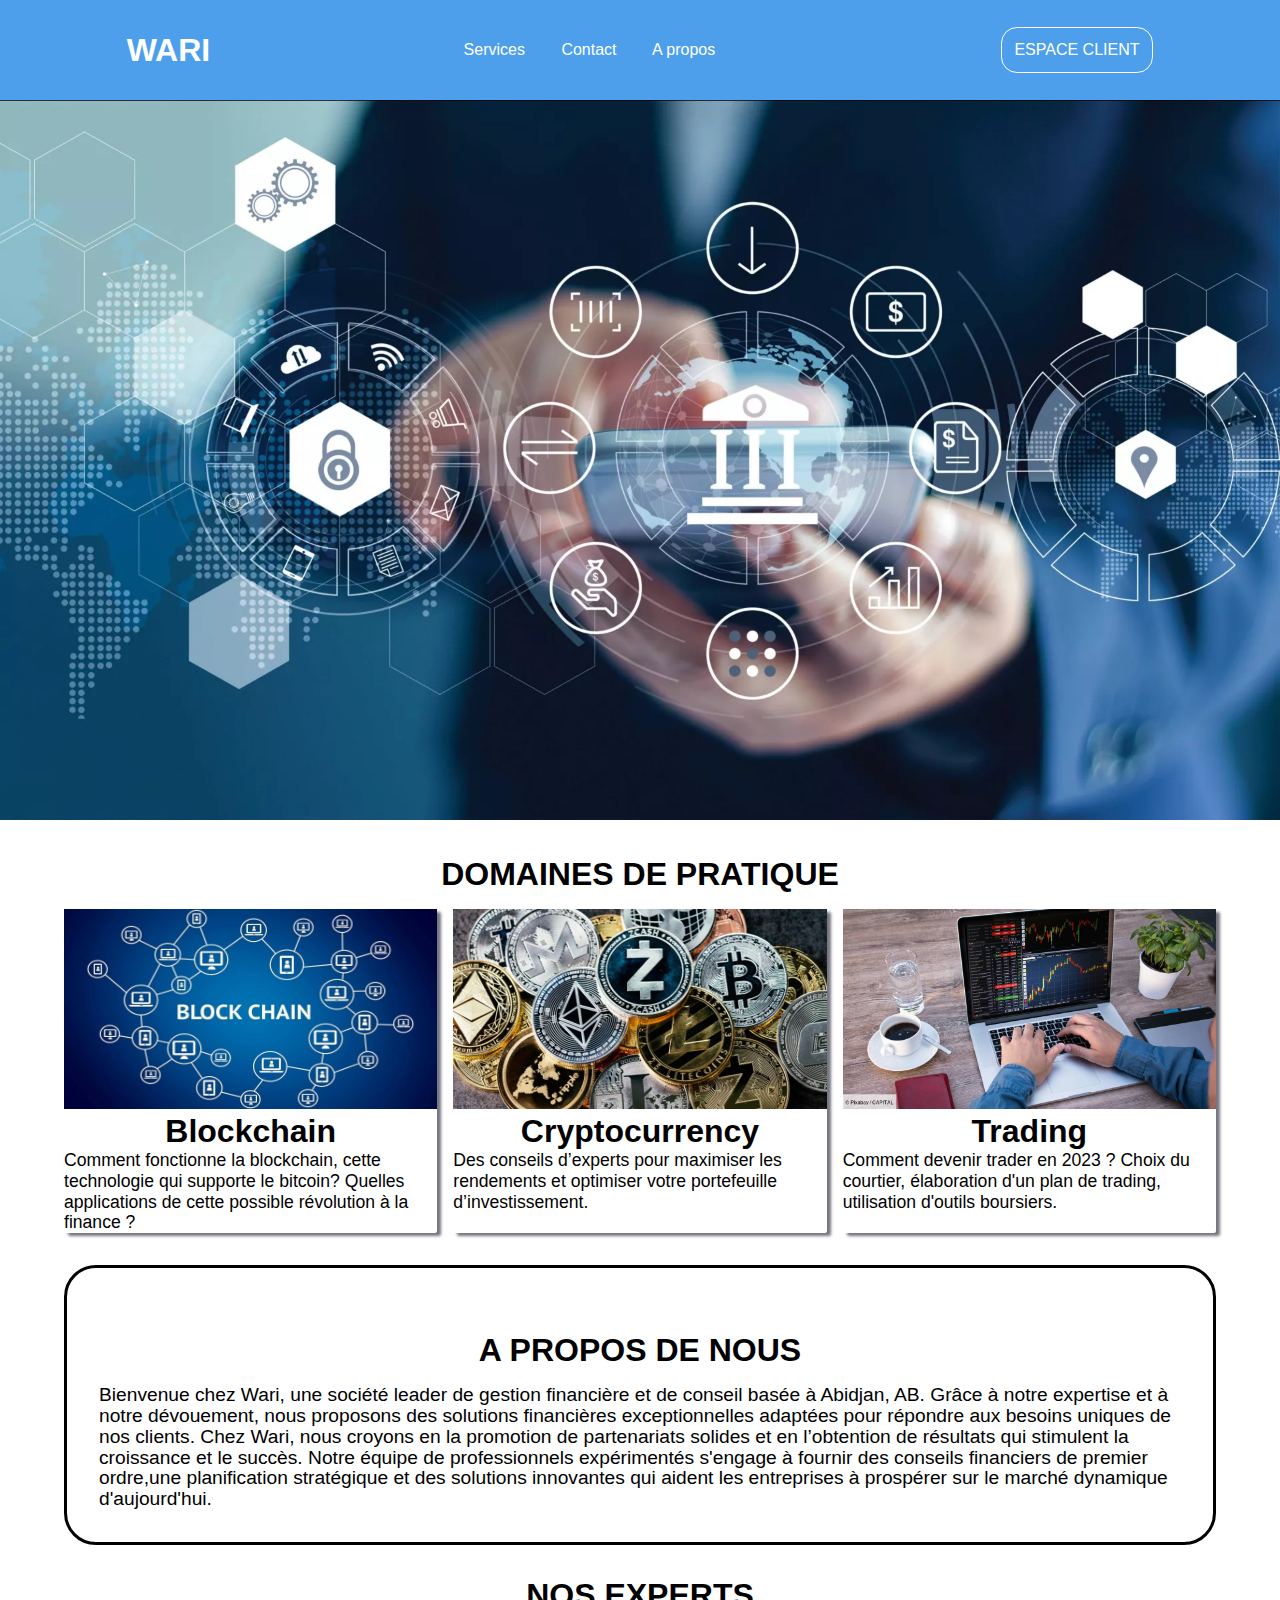
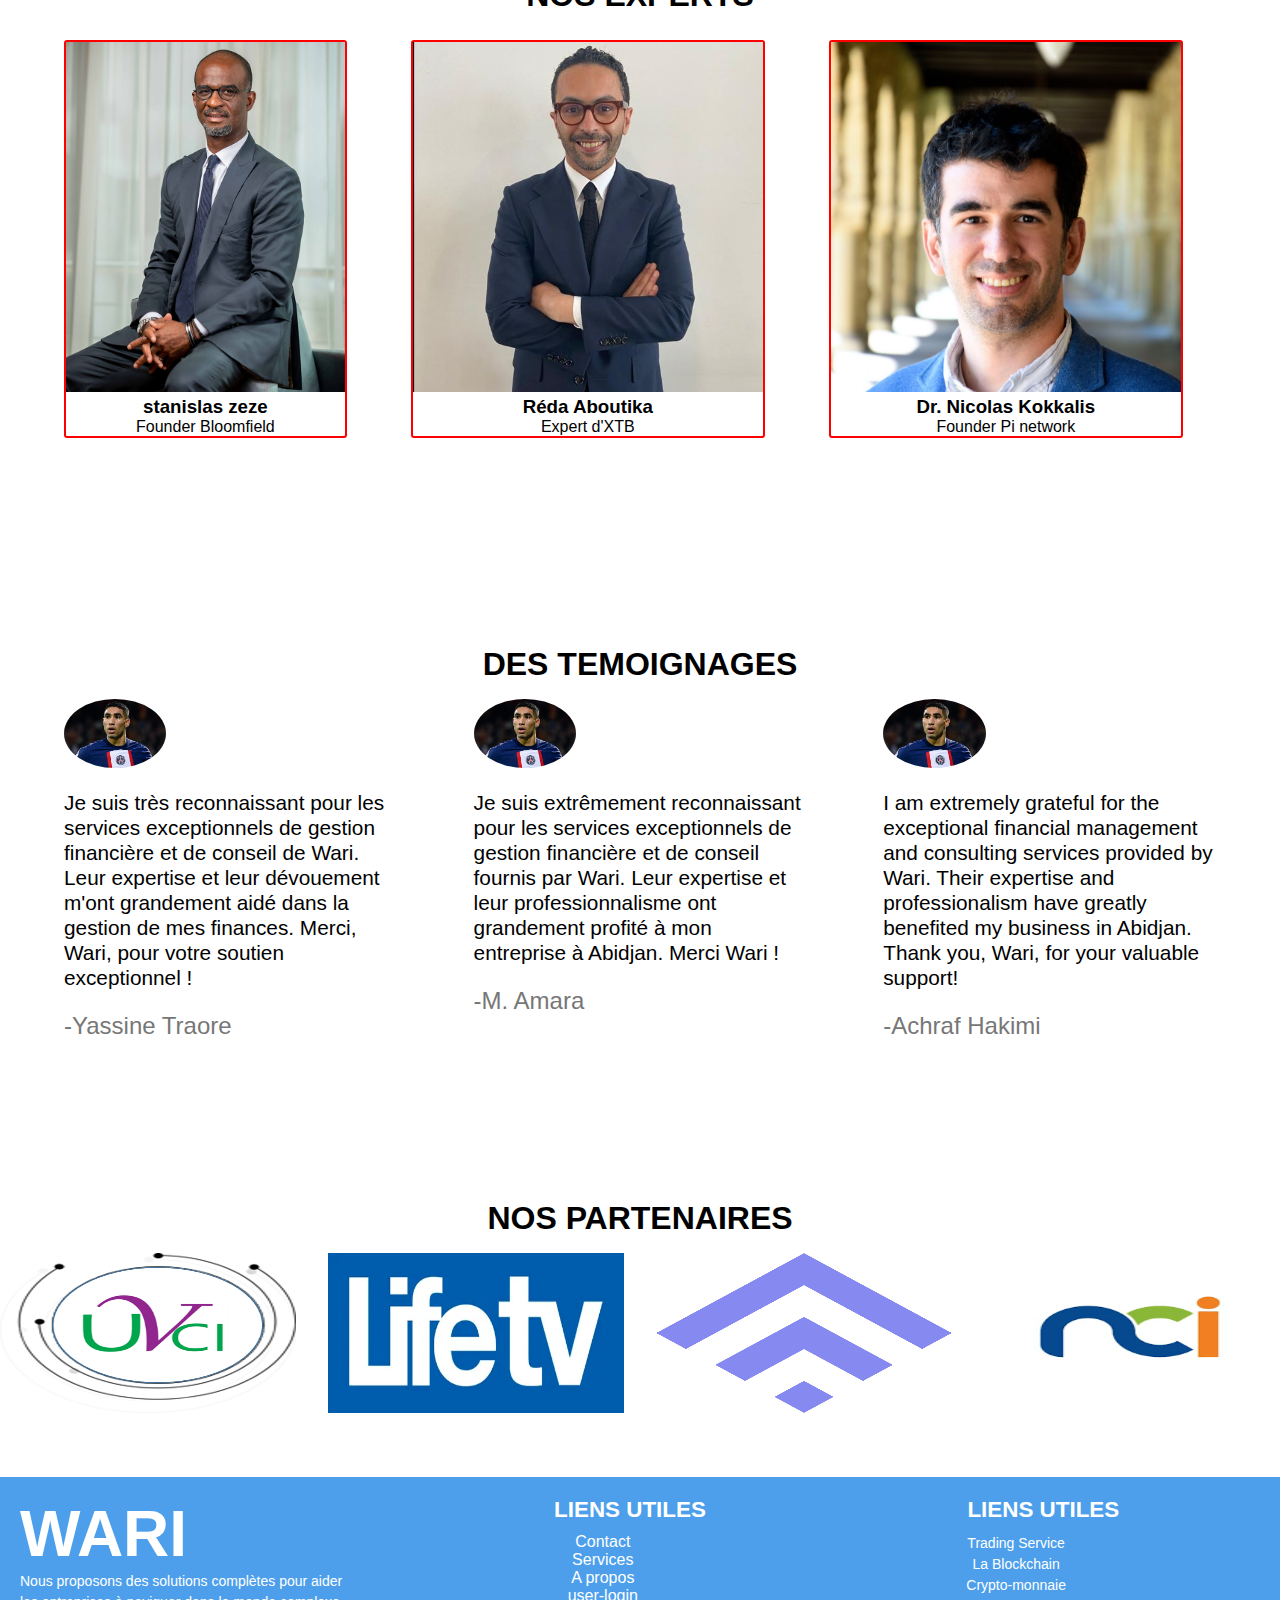
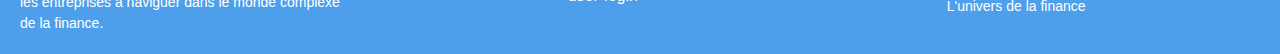
<file: index.html>
<!DOCTYPE html>
<html lang="fr">
<head>
    <meta charset="UTF-8">
    <meta name="viewport" content="width=device-width, initial-scale=1.0">
    <link rel="stylesheet" href="assets/style.css">
    <title>as_bank</title>
</head>
<body>
    <!-- <div>
        <p>Lorem ipsum dolor sit, amet consectetur adipisicing elit. Placeat nemo, beatae perspiciatis ipsum exercitationem
            repellendus ex sequi, consequuntur reprehenderit dolorum laudantium magni. Eos ratione quam aliquid facere. 
            Aliquid, sed ab? Lorem ipsum dolor sit amet consectetur, adipisicing elit. Non cupiditate eveniet perferendis
            perspiciatis, corrupti dolorum numquam possimus delectus architecto maiores. Expedita deleniti
            fugit, pariatur praesentium blanditiis reprehenderit laborum inventore amet.
        </p>
    </div> -->
    <header>
        <div class="logo">
            <h1><a href="index.html">WARI</a></h1>
        </div>
        <nav>
            <a href="service.html">Services</a>
            <a href="contact.html">Contact</a>
            <a href="a_propos.html">A propos</a>
        </nav>
        <div class="btn clients-side">
            <a href="user.login.html">ESPACE CLIENT</a>
        </div>
    </header>
    <main>
        <section class="index-img">
            <img src="assets/img/openfinance.jpeg" alt="">
        </section>
        <section id="our-services">

        </section>
        <h1>DOMAINES DE PRATIQUE</h1>
        <section id="services-propose">
            <div class="services-div">
                <img src="assets/img/blockchain/Blockchain-Bitcoin.webp" alt="" width="100%" height="100px">
                <h3 class="services-title">Blockchain</h3>
                <p class="partenaires-text">
                    Comment fonctionne la blockchain, cette technologie qui supporte le bitcoin? 
                    Quelles applications de cette possible révolution à la finance ?
                </p>
                <!-- <p>
                    <div class="icon-div">
                        <svg xmlns="http://www.w3.org/2000/svg" fill="none" viewBox="0 0 24 24" stroke-width="1.5" stroke="currentColor" class="icon dollar">
                            <path stroke-linecap="round" stroke-linejoin="round" d="M12 6v12m-3-2.818l.879.659c1.171.879 3.07.879 4.242 0 1.172-.879 1.172-2.303 0-3.182C13.536 12.219 12.768 12 12 12c-.725 0-1.45-.22-2.003-.659-1.106-.879-1.106-2.303 0-3.182s2.9-.879 4.006 0l.415.33M21 12a9 9 0 11-18 0 9 9 0 0118 0z" />
                        </svg>
                        <p class="price">Coût : 130$</p>
                    </div>

                    <div class="icon-div">
                        <svg xmlns="http://www.w3.org/2000/svg" fill="none" viewBox="0 0 24 24" stroke-width="1.5" stroke="currentColor" class="icon time">
                            <path stroke-linecap="round" stroke-linejoin="round" d="M12 6v6h4.5m4.5 0a9 9 0 11-18 0 9 9 0 0118 0z" />
                        </svg>
                        <p class="price">Durée : 15h</p>
                    </div>
                </p> -->
            </div>
            <div class="services-div">
                <img src="assets/img/blockchain/altcoins-crypto-monnaies.webp" alt="" width="100%" height="100px">
                <h3 class="services-title">Cryptocurrency</h3>
                <p class="partenaires-text">
                    Des conseils d’experts pour maximiser les rendements et optimiser votre portefeuille d’investissement.
                </p>
            </div>
            <div class="services-div">
                <img src="assets/img/blockchain/trading-1044075.jpg" alt="" width="100%" height="100px">
                <h3 class="services-title">Trading</h3>
                <p class="partenaires-text">
                    Comment devenir trader en 2023 ? Choix du courtier, élaboration d'un plan de trading, utilisation d'outils boursiers.
                </p>
            </div>
            
        </section>
        <section class="apropos-section">
            <h1>A PROPOS DE NOUS</h1>
            <div>
                <p class="apropos-text">
                    Bienvenue chez Wari, une société leader de gestion financière et de conseil basée à Abidjan, AB. Grâce à notre expertise et à notre dévouement, 
                    nous proposons des solutions financières exceptionnelles adaptées pour répondre aux besoins uniques de nos clients.
                    Chez Wari, nous croyons en la promotion de partenariats solides et en l’obtention de résultats qui stimulent la croissance et le succès. 
                    Notre équipe de professionnels expérimentés s'engage à fournir des conseils financiers de premier ordre,une planification stratégique et 
                    des solutions innovantes qui aident les entreprises à prospérer sur le marché dynamique d'aujourd'hui.
                </p>     
            </div>

        </section>
        <!-- <section id="experts">
            <div>
                <img src="assets/img/Dr.-Nicolas-Kokkalis.jpeg" alt="la photo de dr Nicolas-Kokkalis" width="100%">
                <h3>nom</h3>
                <p>fonction</p>
            </div>
            <div>
                <img src="assets/img/Dr.-Nicolas-Kokkalis.jpeg" alt="la photo de dr Nicolas-Kokkalis"width="100%">
                <h3>nom</h3>
                <p>fonction</p>
            </div>
            <div>
                <img src="assets/img/Dr.-Nicolas-Kokkalis.jpeg" alt="la photo de dr Nicolas-Kokkalis"width="100%">
                <h3>nom</h3>
                <p>fonction</p>
            </div>
        </section> -->
        <h1>NOS EXPERTS</h1>
        <section id="audio">
            <div class="expert-div" style="display: flex;flex-direction: row; justify-content: center; gap: 4rem; margin-top: 10px; ; margin-bottom: 3rem;">
                <div class="expert-box">
                    <div>
                        <img src="assets/img/M.ZEZE-copie-1.jpg" alt="libianca people" height="350" width="350">
                    </div>
                    <div class="nom-fonction1">
                        <h3>stanislas zeze</h3>
                        <p>Founder Bloomfield</p>
                    </div>
                    <div class="reseau-sociaux">

                    </div>
                </div>
                <div class="expert-box">
                    <div>
                        <img src="assets/img/reda.jpeg" alt="ayra star peaople" height="350" width="350">
                    </div>
                    <div class="nom-fonction2">
                        <h3>Réda Aboutika</h3>
                        <p>Expert d'XTB</p>
                    </div>
                </div>
                <div class="expert-box">
                    <div>
                        <img src="assets/img/Dr.-Nicolas-Kokkalis.jpeg" alt="moto moto de dj arafat" height="350" width="350">
                    </div>
                    <div class="nom-fonction3">
                        <h3>Dr. Nicolas Kokkalis</h3>
                        <p>Founder Pi network</p>
                    </div>
                </div>
            </div>
        </section>

        
        <!-- <section id="experts">
            <div>
                <p>
                    Lorem ipsum dolor sit amet consectetur adipisicing elit. Rem, modi dolorum porro eaque voluptatem corrupti
                    ullam ducimus impedit mollitia ipsum alias eius tempore minus harum quisquam aspernatur nobis numquam veniam?
                </p>
                <h3>nom</h3>
            </div>
            <div>
                <figure>
                    <blockquote>
                        Lorem ipsum dolor sit amet consectetur adipisicing elit. Rem, modi dolorum porro eaque voluptatem corrupti
                        ullam ducimus impedit mollitia ipsum alias eius tempore minus harum quisquam aspernatur nobis numquam veniam?
                    </blockquote>
                </figure>
                <h3>nom</h3>
            </div>
            <div>
                <p>
                    Lorem ipsum dolor sit amet consectetur adipisicing elit. Rem, modi dolorum porro eaque voluptatem corrupti
                    ullam ducimus impedit mollitia ipsum alias eius tempore minus harum quisquam aspernatur nobis numquam veniam?
                </p>
                <h3>nom</h3>
            </div>
        </section> -->
        <section class="section-testimonals grid grid--2-cols">
            <h1>DES TEMOIGNAGES</h1>
            <div class="testimonals">
                <figure class="testimonal">
                    <img class="testimonal-img" src="assets/img/achraf-hakimi.jpeg" alt="photos d'Hakimi">
                    <blockquote class="testimonal-text">        
                        Je suis très reconnaissant pour les services exceptionnels de gestion financière et de conseil de Wari. 
                        Leur expertise et leur dévouement m'ont grandement aidé dans la gestion de mes finances. 
                        Merci, Wari, pour votre soutien exceptionnel !
                    </blockquote>
                    <p class="testimonal-name">-Yassine Traore</p>
                </figure>

                <figure class="testimonal">
                    <img class="testimonal-img" src="assets/img/achraf-hakimi.jpeg" alt="photos d'Hakimi">
                    <blockquote class="testimonal-text">        
                        Je suis extrêmement reconnaissant pour les services exceptionnels de gestion financière et 
                        de conseil fournis par Wari. Leur expertise et leur professionnalisme ont grandement profité à mon entreprise à Abidjan. Merci Wari !
                    </blockquote>
                    <p class="testimonal-name">-M. Amara</p>
                </figure>

                <figure class="testimonal">
                    <img class="testimonal-img" src="assets/img/achraf-hakimi.jpeg" alt="photos d'Hakimi">
                    <blockquote class="testimonal-text">        
                        I am extremely grateful for the exceptional financial management and consulting services provided by Wari. Their expertise and professionalism have greatly benefited my business in Abidjan. 
                        Thank you, Wari, for your valuable support!
                    </blockquote>
                    <p class="testimonal-name">-Achraf Hakimi</p>
                </figure>
            </div>
        </section>
        <section class="partenary">
            <h1 style="text-align: center;font-size: 2rem;">NOS PARTENAIRES</h1>
            <div class="our-partenaires">
                <img src="assets/img/partenaries/logo_uvci.png" alt="logo d'uvci" >
                <img src="assets/img/partenaries/logo.webp" alt="logo d'orange">
                <img src="assets/img/partenaries/Logo-nan.png" alt="logo de nan digital academy">
                <img src="assets/img/partenaries/nci.png" alt="logo de la nouvelle chaine ivoirienne">
            </div>
        </section>

    </main> 
    

    <footer>
        <div class="logo footer-column">
            <h1><a href="index.html" style="font-size: 4rem;">WARI</a></h1>
            <p>Nous proposons des solutions complètes pour aider <br>  les entreprises à naviguer dans le monde complexe <br>de la finance.</p>
        </div>
        <div class="footer-column" >
            <h2 style="text-align: center;">LIENS UTILES</h2>
            <div style="display: flex;flex-direction: column; text-align: center;margin-right: 3.4rem;">
                <a href="index.html">Contact</a>
                <a href="index.html">Services</a>
                <a href="index.html">A propos</a>
                <a href="index.html">user-login</a>
            </div>
        </div>
        <div class="footer-column">
            <h2 style="text-align: center;">LIENS UTILES</h2>
            <div style="display: flex;flex-direction: column; text-align: center;margin-right: 3.4rem;">
                <p><a href="https://www.xtb.com/int">Trading Service</a></p>
                <p><a href="https://www.xtb.com/int">La Blockchain</a></p>
                <p><a href="https://aws.amazon.com/fr/what-is/blockchain/?aws-products-all.sort-by=item.additionalFields.productNameLowercase&aws-products-all.sort-order=asc">Crypto-monnaie</a></p>
                <p><a href="https://www.planetegrandesecoles.com/lunivers-de-la-finance-avec-reda-aboutika-expert-xtb">L'univers de la finance</a></p>
            </div>
        </div>
    </footer>
    <script src="sticky.js"></script>
</body>
</html>
</file>
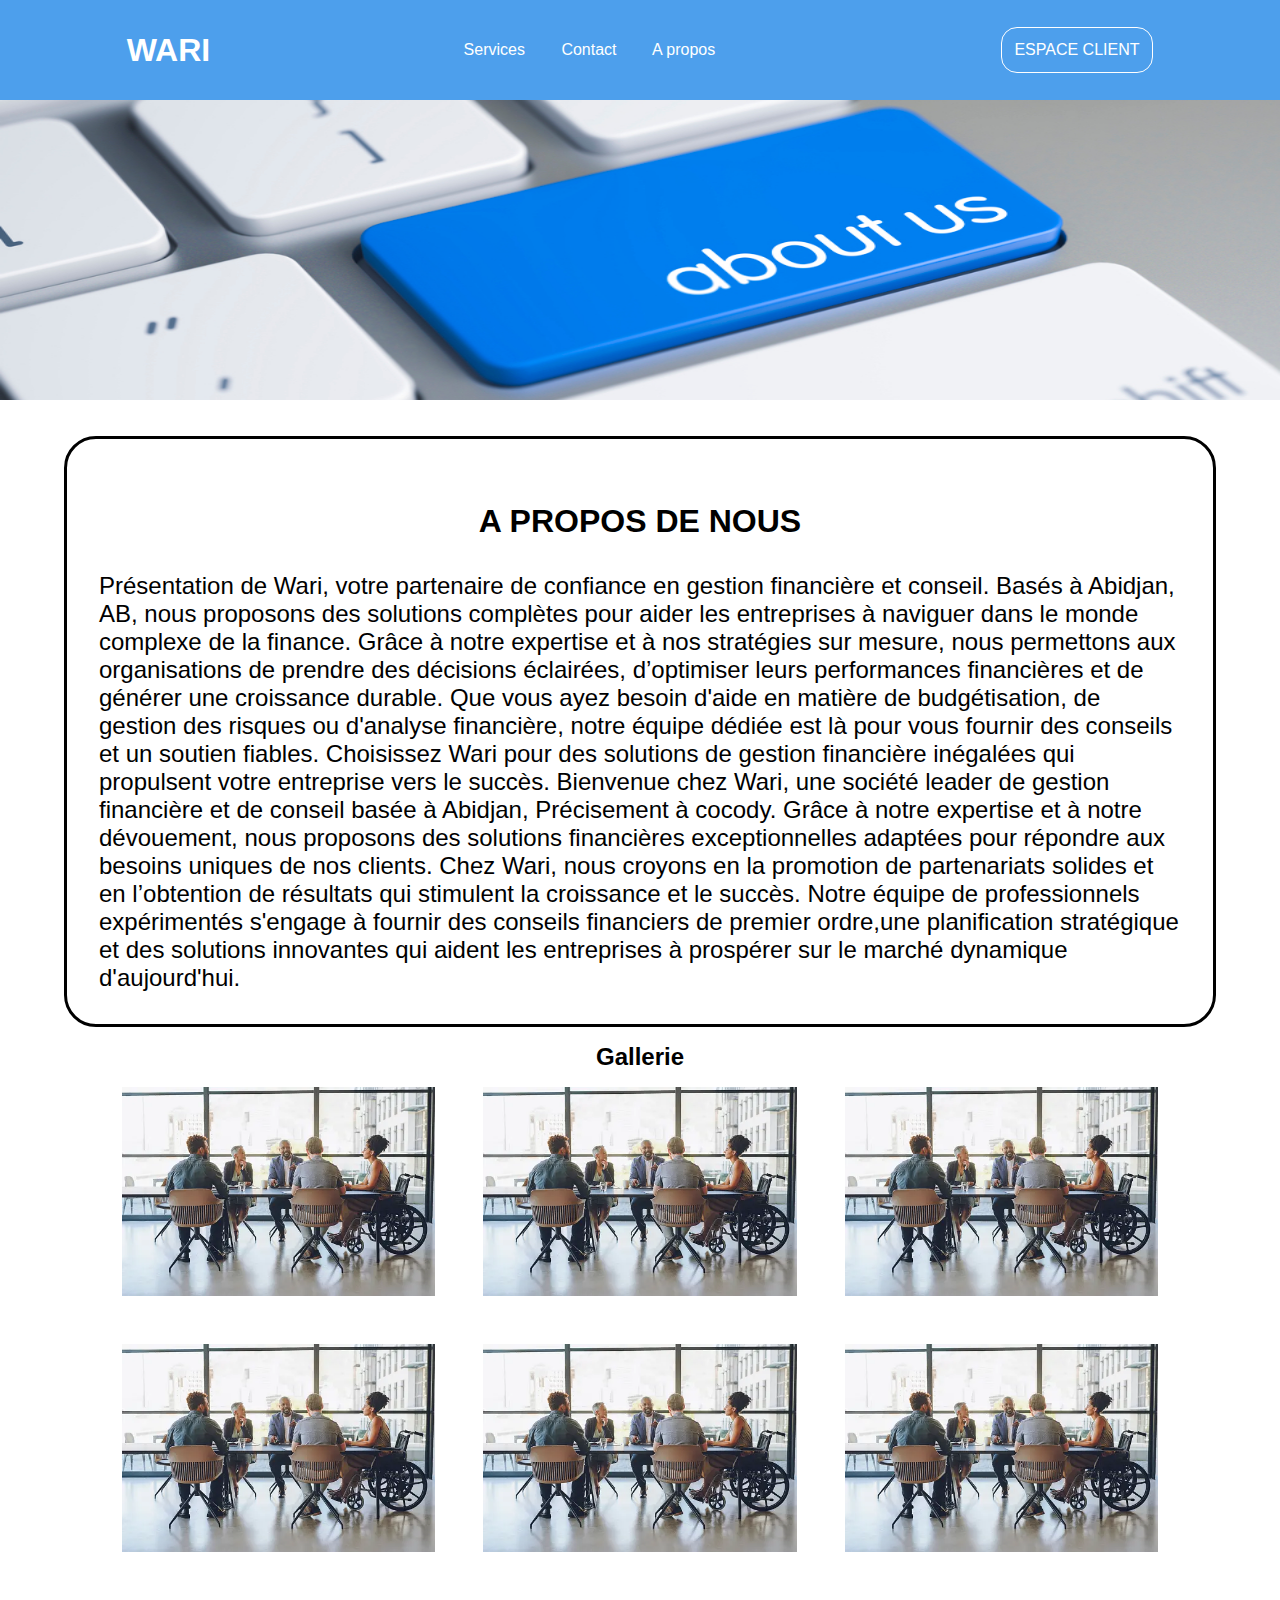
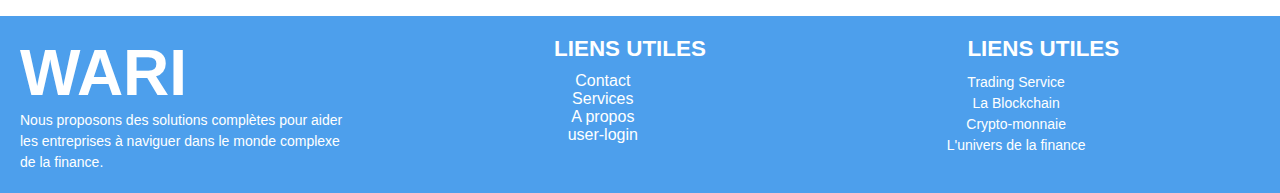
<file: a_propos.html>
<!DOCTYPE html>
<html lang="fr">
<head>
    <meta charset="UTF-8">
    <meta name="viewport" content="width=device-width, initial-scale=1.0">
    <link rel="stylesheet" href="assets/style.css">
    <title>a_propos</title>
</head>
<body>
    <header>
        <div class="logo">
            <h1><a href="index.html">WARI</a></h1>
        </div>
        <nav>
            <a href="service.html">Services</a>
            <a href="contact.html">Contact</a>
            <a href="a_propos.html">A propos</a>
        </nav>
        <div class="btn">
            <p>ESPACE CLIENT</p>
        </div>
    </header>
    <section class="about-section">
        <img src="assets/img/Aboutus.jpg" alt="">
    </section>
    <section class="apropos-section">
        <h1 style="margin: 2rem 0;text-align: center;">A PROPOS DE NOUS </h1>
        <p class="about-paragraphe">
            Présentation de Wari, votre partenaire de confiance en gestion financière et conseil. Basés à Abidjan, AB, 
            nous proposons des solutions complètes pour aider les entreprises à naviguer dans le monde complexe de la finance. 
            Grâce à notre expertise et à nos stratégies sur mesure, nous permettons aux organisations de prendre des décisions éclairées, d’optimiser leurs performances financières et de générer une croissance durable. Que vous ayez besoin d'aide en matière de budgétisation, de gestion des risques ou d'analyse financière, notre équipe dédiée est là pour vous fournir des conseils et un soutien fiables. 
            Choisissez Wari pour des solutions de gestion financière inégalées qui propulsent votre entreprise vers le succès.

            Bienvenue chez Wari, une société leader de gestion financière et de conseil basée à Abidjan, Précisement à cocody. Grâce à notre expertise et à notre dévouement, 
            nous proposons des solutions financières exceptionnelles adaptées pour répondre aux besoins uniques de nos clients.
            Chez Wari, nous croyons en la promotion de partenariats solides et en l’obtention de résultats qui stimulent la croissance et le succès. 
            Notre équipe de professionnels expérimentés s'engage à fournir des conseils financiers de premier ordre,une planification stratégique et 
            des solutions innovantes qui aident les entreprises à prospérer sur le marché dynamique d'aujourd'hui.
        </p>
    </section>
    <div id="photo">
        <section class="gallery-photos">
            <h2 style="margin: 1rem 0; text-align: center;">Gallerie </h2>
            <div class="gallery-div">
                <img src="assets/img/gallerie/istockphoto-1425293645-170667a.webp" alt="des photos de motivation" width="400px">
                <img src="assets/img/gallerie/istockphoto-1425293645-170667a.webp" alt=" des photo de motivation" width="400px">
                <img src="assets/img/gallerie/istockphoto-1425293645-170667a.webp" alt="des photo de motivation" width="400px">
                <img src="assets/img/gallerie/istockphoto-1425293645-170667a.webp" alt="des photo de motivation" width="400px">
                <img src="assets/img/gallerie/istockphoto-1425293645-170667a.webp" alt="des photo de motivation"width="400px">
                <img src="assets/img/gallerie/istockphoto-1425293645-170667a.webp" alt=" des photo de motivation"width="400px">
            </div>
        </section>
    </div>
    <footer>
        <div class="logo footer-column">
            <h1><a href="index.html" style="font-size: 4rem;">WARI</a></h1>
            <p>Nous proposons des solutions complètes pour aider <br>  les entreprises à naviguer dans le monde complexe <br>de la finance.</p>
        </div>
        <div class="footer-column" >
            <h2 style="text-align: center;">LIENS UTILES</h2>
            <div style="display: flex;flex-direction: column; text-align: center;margin-right: 3.4rem;">
                <a href="index.html">Contact</a>
                <a href="index.html">Services</a>
                <a href="index.html">A propos</a>
                <a href="index.html">user-login</a>
            </div>
        </div>
        <div class="footer-column">
            <h2 style="text-align: center;">LIENS UTILES</h2>
            <div style="display: flex;flex-direction: column; text-align: center;margin-right: 3.4rem;">
                <p><a href="https://www.xtb.com/int">Trading Service</a></p>
                <p><a href="https://www.xtb.com/int">La Blockchain</a></p>
                <p><a href="https://aws.amazon.com/fr/what-is/blockchain/?aws-products-all.sort-by=item.additionalFields.productNameLowercase&aws-products-all.sort-order=asc">Crypto-monnaie</a></p>
                <p><a href="https://www.planetegrandesecoles.com/lunivers-de-la-finance-avec-reda-aboutika-expert-xtb">L'univers de la finance</a></p>
            </div>
        </div>
    </footer>
    <script src="sticky.js"></script>
</body>
</html>
</file>
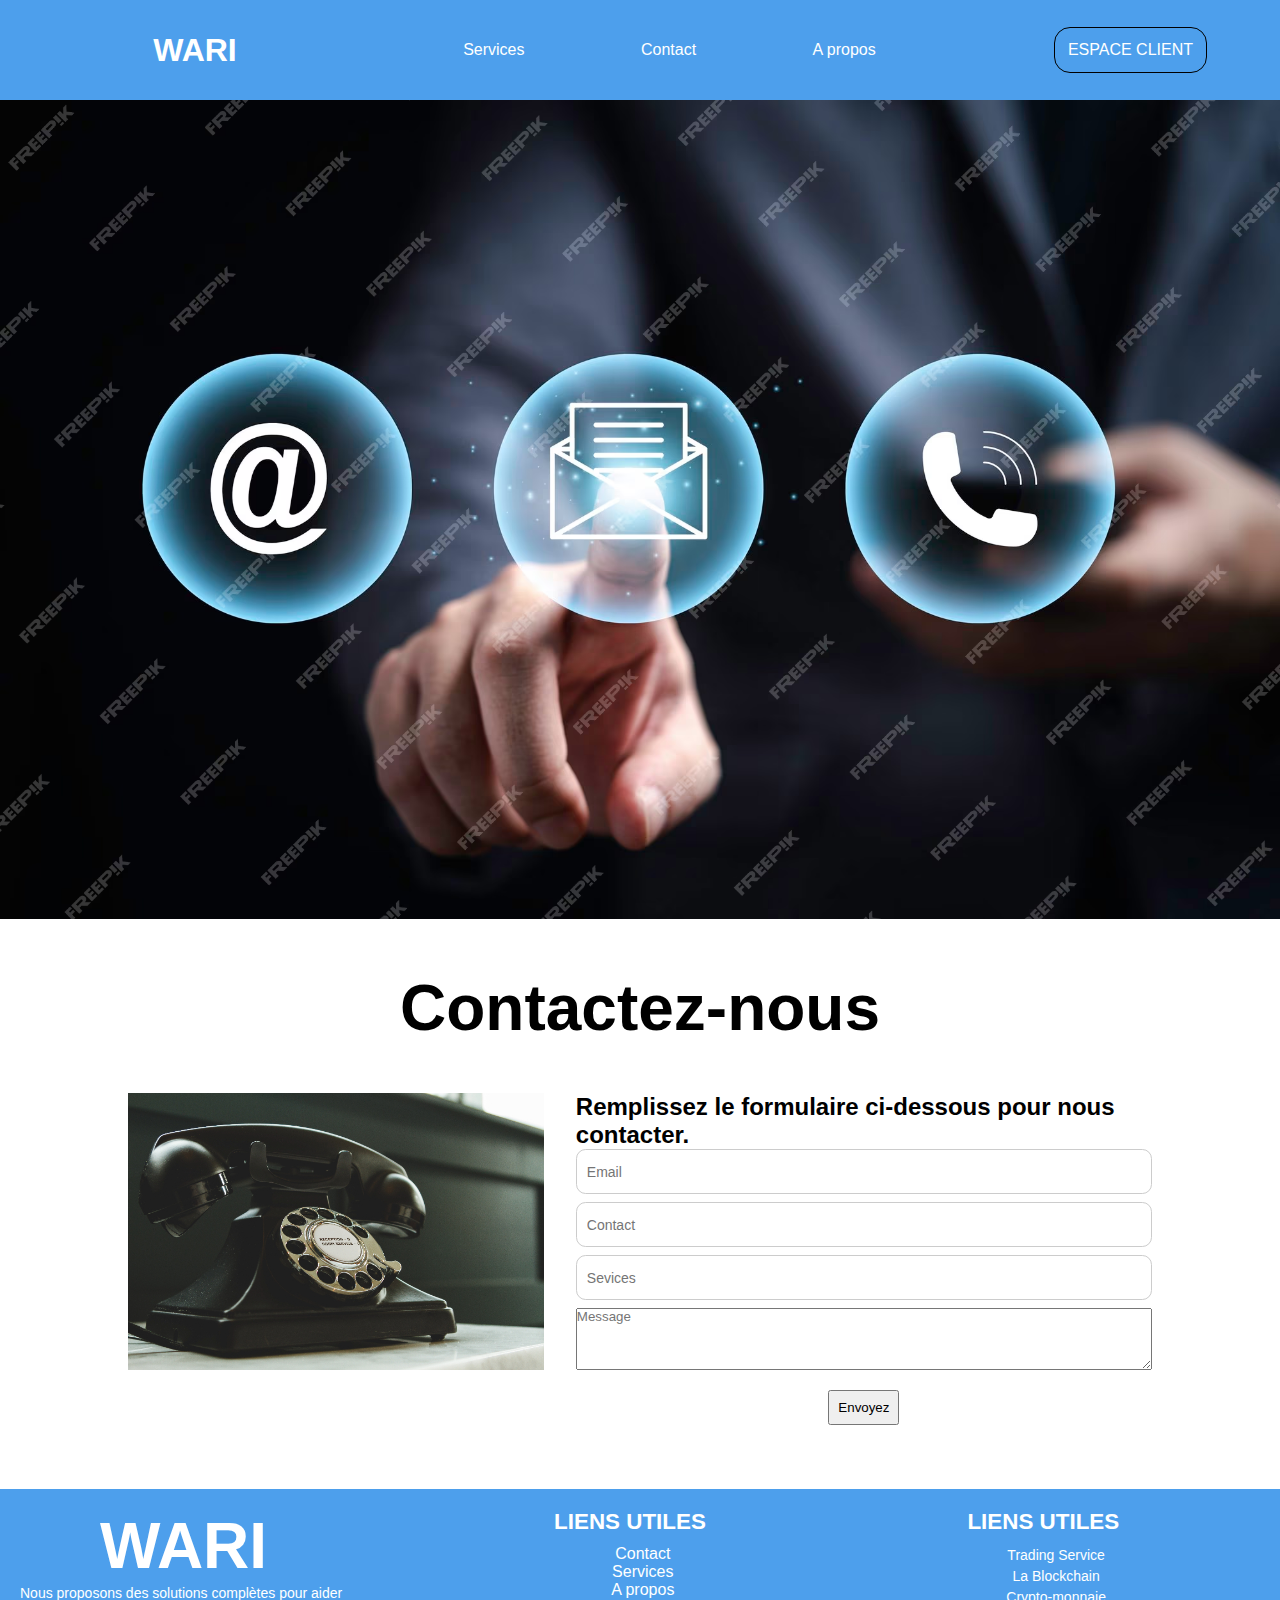
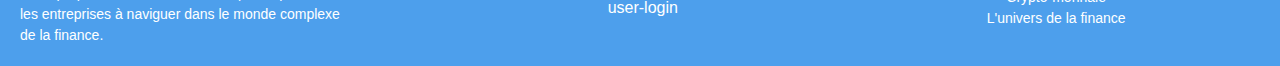
<file: contact.html>
<!DOCTYPE html>
<html lang="en">
<head>
    <meta charset="UTF-8">
    <meta name="viewport" content="width=device-width, initial-scale=1.0">
    <link rel="stylesheet" href="assets/style.css">
    <link rel="shortcut icon" href="assets/img/partenaries/Logo-nan.png" type="image/x-icon">
    <link rel="stylesheet" href="assets/userStyle/index-style.css">
    <title>Contact</title>
</head>
<body>
    <header>
        <div class="logo">
            <h1><a href="index.html">WARI</a></h1>
        </div>
        <nav>
            <a href="service.html">Services</a>
            <a href="contact.html">Contact</a>
            <a href="a_propos.html">A propos</a>
        </nav>
        <div class="btn">
            <p>ESPACE CLIENT</p>
        </div>
    </header>
    <section class="index-img">
        <img src="assets/img/business-website-page-contact-businessman-touching-contact-us-icons-customer-service-include-telephone-address-email-message-by-3d-render_50039-2828.avif" alt="">
    </section>
    <h1 style="font-size: 4rem;text-align: center;margin: 3rem 0;">Contactez-nous</h1>
    <div class="about-class">
        <section>
            <img src="assets/img/pexels-chepté-cormani-1416530.jpg" alt="">
        </section>
        <section class="contact-section">
            <h2>Remplissez le formulaire ci-dessous pour nous contacter.</h2>
            <form method="post" class="formulaire">
                <div class="inputs">
                    <input type="email" placeholder="Email" class="inputNombre">
                    <input type="password" placeholder="Contact" class="inputMinute">
                    <input type="password" placeholder="Sevices" class="inputMinute">
                    <textarea id="message" name="message" rows="4" cols="50" required placeholder="Message" style="width: 100%;"></textarea>
                </div>
                <!-- <div class="" style="padding: 2px; border-radius: 1rem; border: 1px solid black;">
                    <p>Envoyez</p>
                </div> -->
                <div style="display: flex; flex-direction: row; justify-content: center; margin-top: 1rem; cursor: pointer; border-radius: .6rem;">
                    <input type="submit" value="Envoyez" style="padding: .5rem;">
                </div>
            </form>
        </section>
    </div>
    <footer>
        <div class="logo footer-column">
            <h1><a href="index.html" style="font-size: 4rem;">WARI</a></h1>
            <p>Nous proposons des solutions complètes pour aider <br>  les entreprises à naviguer dans le monde complexe <br>de la finance.</p>
        </div>
        <div class="footer-column" >
            <h2 style="text-align: center;">LIENS UTILES</h2>
            <div style="display: flex;flex-direction: column; text-align: center;margin-right: 3.4rem;">
                <a href="index.html">Contact</a>
                <a href="index.html">Services</a>
                <a href="index.html">A propos</a>
                <a href="index.html">user-login</a>
            </div>
        </div>
        <div class="footer-column">
            <h2 style="text-align: center;">LIENS UTILES</h2>
            <div style="display: flex;flex-direction: column; text-align: center;margin-right: 3.4rem;">
                <p><a href="https://www.xtb.com/int">Trading Service</a></p>
                <p><a href="https://www.xtb.com/int">La Blockchain</a></p>
                <p><a href="https://aws.amazon.com/fr/what-is/blockchain/?aws-products-all.sort-by=item.additionalFields.productNameLowercase&aws-products-all.sort-order=asc">Crypto-monnaie</a></p>
                <p><a href="https://www.planetegrandesecoles.com/lunivers-de-la-finance-avec-reda-aboutika-expert-xtb">L'univers de la finance</a></p>
            </div>
        </div>
    </footer>
    <script src="sticky.js"></script>
</body>
</html>
</file>
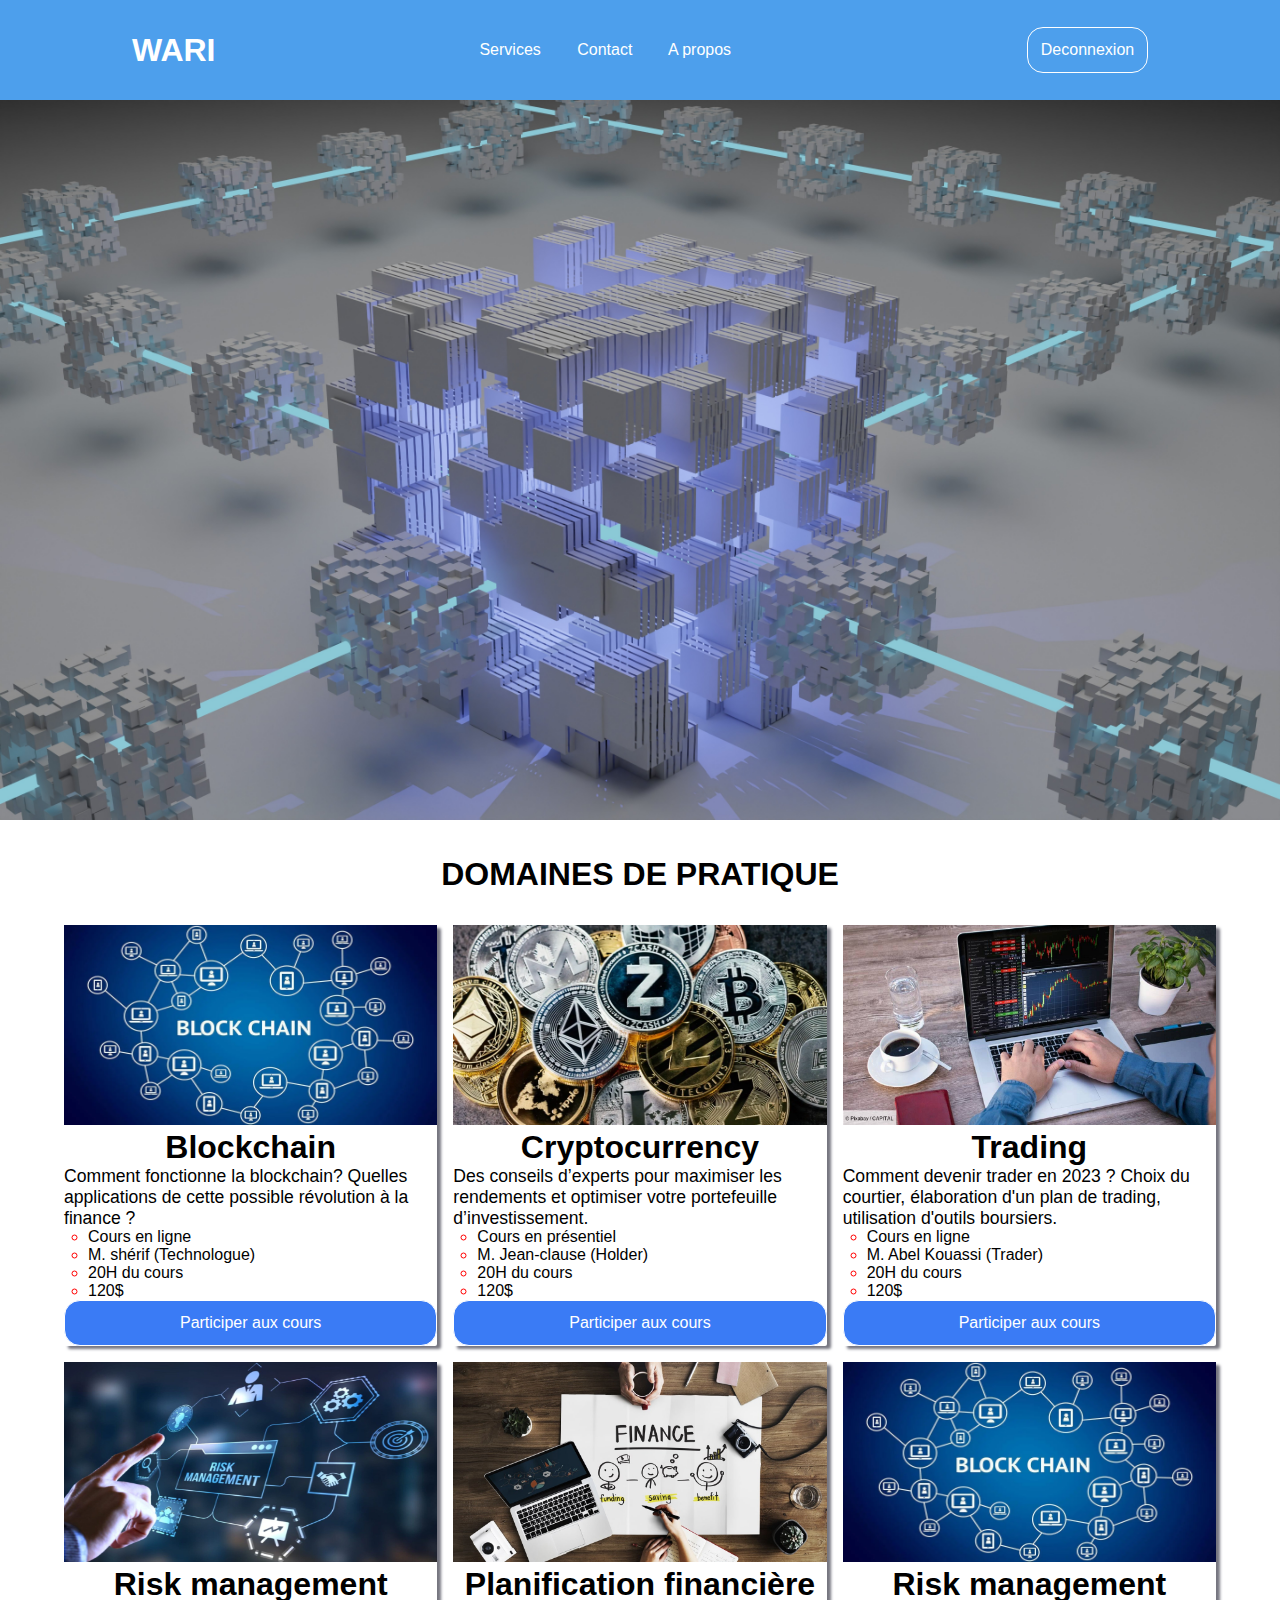
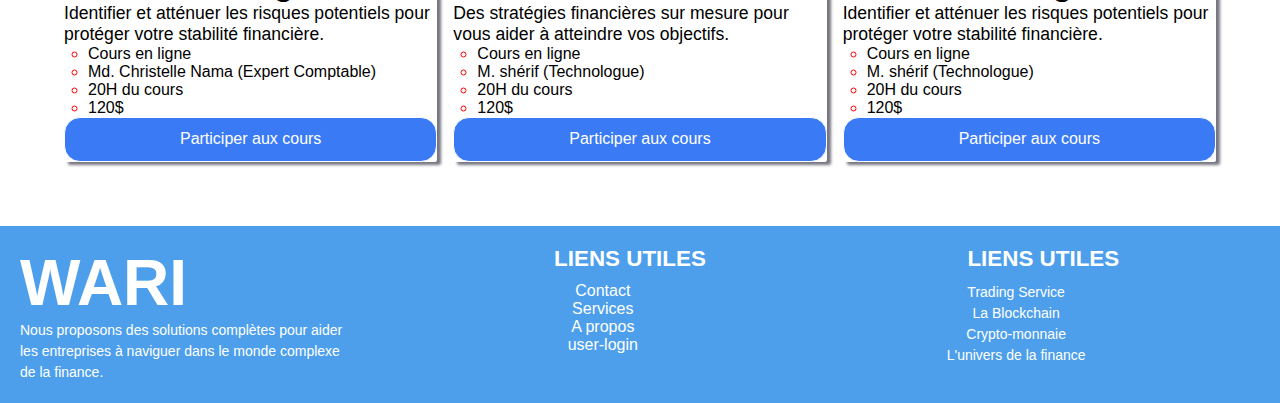
<file: service.html>
<!DOCTYPE html>
<html lang="fr">
<head>
    <meta charset="UTF-8">
    <meta name="viewport" content="width=device-width, initial-scale=1.0">
    <link rel="stylesheet" href="assets/style.css">
    <title>Service</title>
</head>
<body>
    <header>
        <div class="logo">
            <h1><a href="index.html">WARI</a></h1>
        </div>
        <nav>
            <a href="service.html">Services</a>
            <a href="contact.html">Contact</a>
            <a href="a_propos.html">A propos</a>
        </nav>
        <!-- <div class="btn">
            <p>ESPACE CLIENT</p>
        </div> -->
        <div class="btn clients-side">
            <a href="index.html">Deconnexion</a>
        </div>
    </header>
    <section class="index-img">
        <img src="assets/img/blockchain/shubham-dhage-_rZnChsIFuQ-unsplash.jpg" alt="">
    </section>
    <h1 style="text-align: center; font-size: 2rem;margin: 2rem 0;">DOMAINES DE PRATIQUE</h1>
    <section id="services-propose" style="margin-bottom: 2rem;">
                <div class="services-div">
                    <img src="assets/img/blockchain/Blockchain-Bitcoin.webp" alt="" width="100%">
                    <h3 class="services-title">Blockchain</h3>
                    <p class="partenaires-text">
                        Comment fonctionne la blockchain? 
                        Quelles applications de cette possible révolution à la finance ?
                    </p>
                    <p class="list">
                        <ul>
                            <li>Cours en ligne</li>
                            <li>M. shérif (Technologue)</li>
                            <li>20H du cours</li>
                            <li>120$</li>
                        </ul>
                    </p>
                    <div class="btn" style="background-color: rgb(58, 123, 245);"">
                        <p style="text-align: center;">Participer aux cours</p>
                    </div>

                    <!-- <p>
                        <div class="icon-div">
                            <svg xmlns="http://www.w3.org/2000/svg" fill="none" viewBox="0 0 24 24" stroke-width="1.5" stroke="currentColor" class="icon dollar">
                                <path stroke-linecap="round" stroke-linejoin="round" d="M12 6v12m-3-2.818l.879.659c1.171.879 3.07.879 4.242 0 1.172-.879 1.172-2.303 0-3.182C13.536 12.219 12.768 12 12 12c-.725 0-1.45-.22-2.003-.659-1.106-.879-1.106-2.303 0-3.182s2.9-.879 4.006 0l.415.33M21 12a9 9 0 11-18 0 9 9 0 0118 0z" />
                            </svg>
                            <p class="price">Coût : 130$</p>
                        </div>

                        <div class="icon-div">
                            <svg xmlns="http://www.w3.org/2000/svg" fill="none" viewBox="0 0 24 24" stroke-width="1.5" stroke="currentColor" class="icon time">
                                <path stroke-linecap="round" stroke-linejoin="round" d="M12 6v6h4.5m4.5 0a9 9 0 11-18 0 9 9 0 0118 0z" />
                            </svg>
                            <p class="price">Durée : 15h</p>
                        </div>
                        <p>Presentiel</p>
                        <p>Ayanjide shérif</p>
                    </p> -->
                </div>
                <div class="services-div">
                    <img src="assets/img/blockchain/altcoins-crypto-monnaies.webp" alt="" width="100%">
                    <h3 class="services-title">Cryptocurrency</h3>
                    <p class="partenaires-text">
                        Des conseils d’experts pour maximiser les rendements et optimiser votre portefeuille d’investissement.
                    </p>
                    <p class="list">
                        <ul>
                            <li>Cours en présentiel</li>
                            <li>M. Jean-clause (Holder)</li>
                            <li>20H du cours</li>
                            <li>120$</li>
                        </ul>
                    </p>
                    <div class="btn" style="background-color: rgb(58, 123, 245);"">
                        <p style="text-align: center;">Participer aux cours</p>
                    </div>
                </div>
                <div class="services-div">
                    <img src="assets/img/blockchain/trading-1044075.jpg" alt="" width="100%">
                    <h3 class="services-title">Trading</h3>
                    <p class="partenaires-text">
                        Comment devenir trader en 2023 ? Choix du courtier, élaboration d'un plan de trading, utilisation d'outils boursiers.
                    </p>
                    <p class="list">
                        <ul>
                            <li>Cours en ligne</li>
                            <li>M. Abel Kouassi (Trader)</li>
                            <li>20H du cours</li>
                            <li>120$</li>
                        </ul>
                    </p>
                    <div class="btn" style="background-color: rgb(58, 123, 245);"">
                        <p style="text-align: center;">Participer aux cours</p>
                    </div>
                </div>
                <div class="services-div">
                    <img src="assets/img/blockchain/RISK-MANAGEMENT.jpg" alt="" width="100%">
                    <h3 class="services-title">Risk management</h3>
                    <p class="partenaires-text">
                        Identifier et atténuer les risques potentiels pour protéger votre stabilité financière.
                    </p>
                    <p class="list">
                        <ul>
                            <li>Cours en ligne</li>
                            <li>Md. Christelle Nama (Expert Comptable)</li>
                            <li>20H du cours</li>
                            <li>120$</li>
                        </ul>
                    </p>
                    <div class="btn" style="background-color: rgb(58, 123, 245);"">
                        <p style="text-align: center;">Participer aux cours</p>
                    </div>
                </div>
                <div class="services-div">
                    <img src="assets/img/blockchain/28-financial-planning-decisions.jpg" alt="" width="100%">
                    <h3 class="services-title">Planification financière</h3>
                    <p class="partenaires-text">
                        Des stratégies financières sur mesure pour vous aider à atteindre vos objectifs.
                    </p>
                    <p class="list">
                        <ul>
                            <li>Cours en ligne</li>
                            <li>M. shérif (Technologue)</li>
                            <li>20H du cours</li>
                            <li>120$</li>
                        </ul>
                    </p>
                    <div class="btn" style="background-color: rgb(58, 123, 245);"">
                        <p style="text-align: center;">Participer aux cours</p>
                    </div>
                </div>
                <div class="services-div">
                    <img src="assets/img/blockchain/Blockchain-Bitcoin.webp" alt="" width="100%">
                    <h3 class="services-title">Risk management</h3>
                    <p class="partenaires-text">
                        Identifier et atténuer les risques potentiels pour protéger votre stabilité financière.
                    </p>
                    <p class="list">
                        <ul>
                            <li>Cours en ligne</li>
                            <li>M. shérif (Technologue)</li>
                            <li>20H du cours</li>
                            <li>120$</li>
                        </ul>
                    </p>
                    <div class="btn" style="background-color: rgb(58, 123, 245);"">
                        <p style="text-align: center;">Participer aux cours</p>
                    </div>
                </div>
    </section>
    <footer>
        <div class="logo footer-column">
            <h1><a href="index.html" style="font-size: 4rem;">WARI</a></h1>
            <p>Nous proposons des solutions complètes pour aider <br>  les entreprises à naviguer dans le monde complexe <br>de la finance.</p>
        </div>
        <div class="footer-column" >
            <h2 style="text-align: center;">LIENS UTILES</h2>
            <div style="display: flex;flex-direction: column; text-align: center;margin-right: 3.4rem;">
                <a href="index.html">Contact</a>
                <a href="index.html">Services</a>
                <a href="index.html">A propos</a>
                <a href="index.html">user-login</a>
            </div>
        </div>
        <div class="footer-column">
            <h2 style="text-align: center;">LIENS UTILES</h2>
            <div style="display: flex;flex-direction: column; text-align: center;margin-right: 3.4rem;">
                <p><a href="https://www.xtb.com/int">Trading Service</a></p>
                <p><a href="https://www.xtb.com/int">La Blockchain</a></p>
                <p><a href="https://aws.amazon.com/fr/what-is/blockchain/?aws-products-all.sort-by=item.additionalFields.productNameLowercase&aws-products-all.sort-order=asc">Crypto-monnaie</a></p>
                <p><a href="https://www.planetegrandesecoles.com/lunivers-de-la-finance-avec-reda-aboutika-expert-xtb">L'univers de la finance</a></p>
            </div>
        </div>
    </footer>
    <script src="sticky.js"></script>
</body>
</html>
</file>
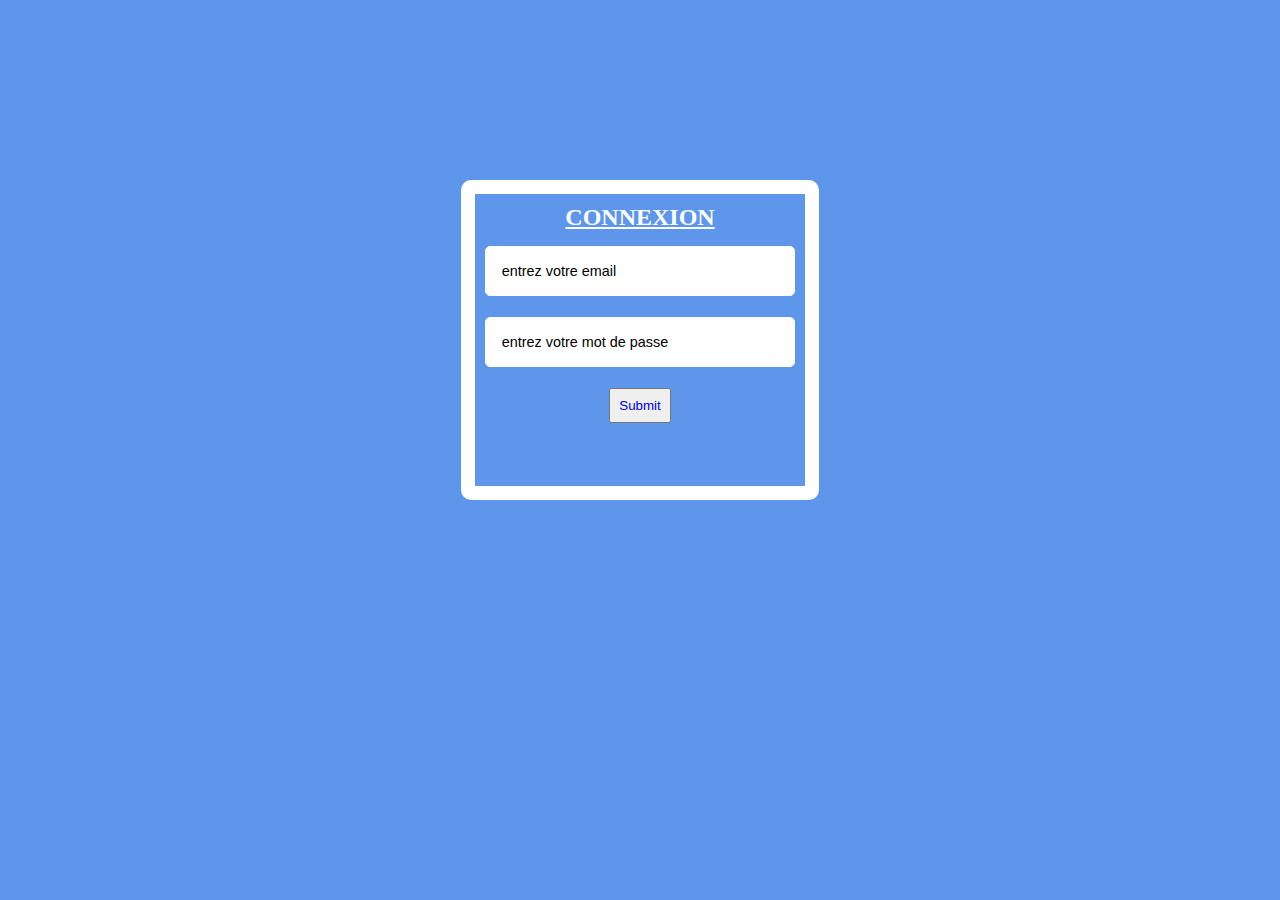
<file: user-connection.html>
<!DOCTYPE html>
<html lang="en">
<head>
    <meta charset="UTF-8">
    <meta name="viewport" content="width=device-width, initial-scale=1.0">
    <link rel="stylesheet" href="assets/userStyle/style.css">
    <title>user-login</title>
</head>
<body>
    <form method="post" class="formulaire">
        <h2>CONNEXION</h2>
        <div class="inputs">
            <input type="email" placeholder="entrez votre email" class="inputNombre">
            <input type="password" placeholder="entrez votre mot de passe" class="inputMinute">
        </div>
        <div class="bouton">
            <button class="btn" type="submit"><a href="service.html">Submit</a></button>
            <!-- <input type="submit" value="submit"> -->
        </div>
    </form>
</body>
</html>
</file>
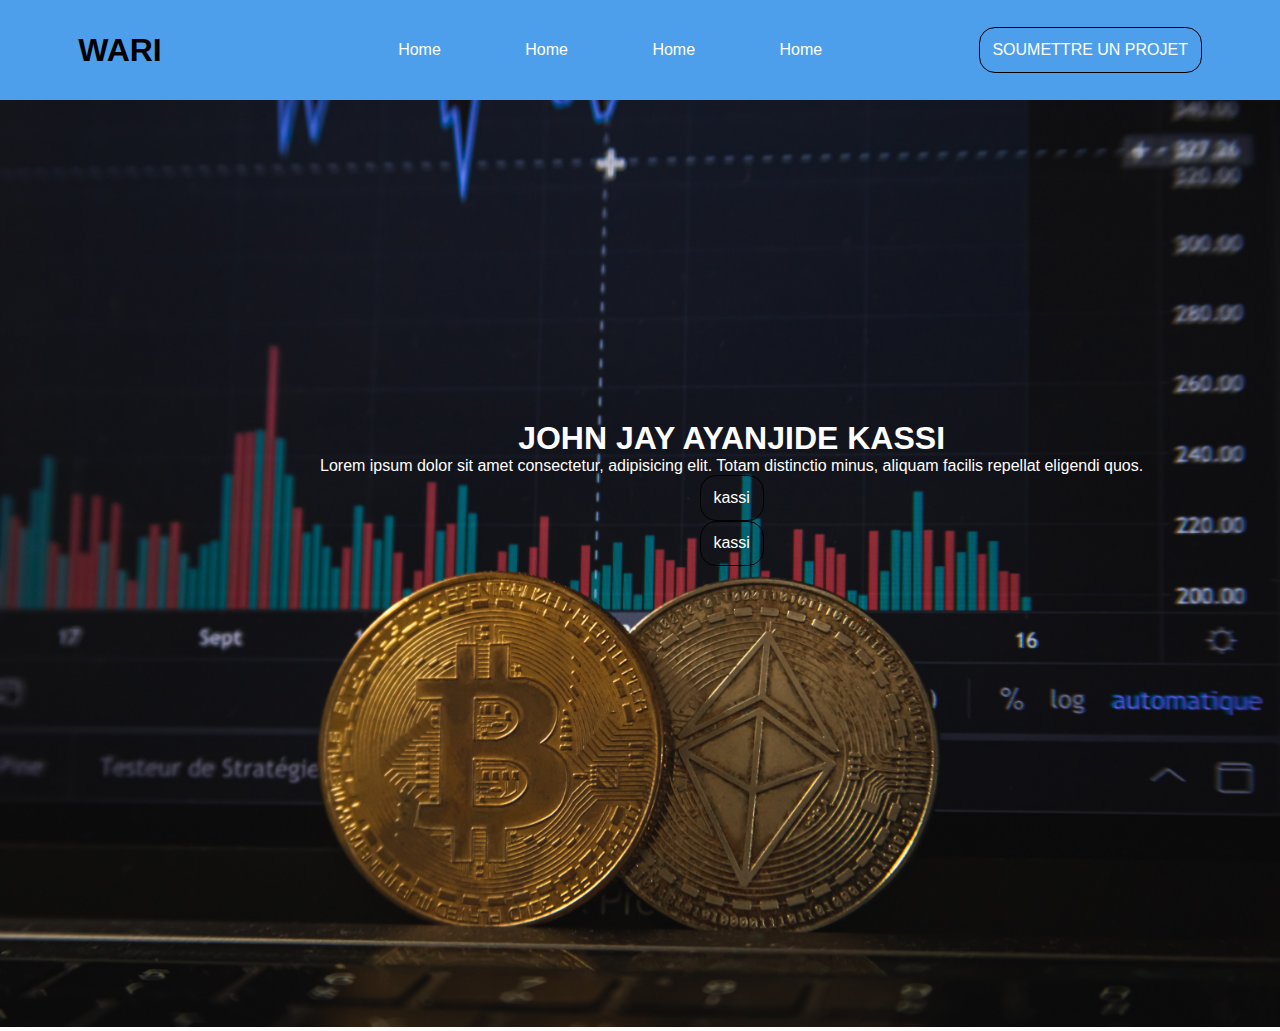
<file: user.html>
<!DOCTYPE html>
<html lang="en">
<head>
    <meta charset="UTF-8">
    <meta name="viewport" content="width=device-width, initial-scale=1.0">
    <link rel="stylesheet" href="assets/userStyle/index-style.css">
    <title>user</title>
</head>
<body>
    <!-- <section class="section-hero">
        <div class="hero" style="display: grid;grid-template-columns: 1fr 1fr;">
            <div class="hero-text-box">
                <h1 class="heading">
                    les blockchaine pour l'avenir 
                </h1>
                <p class="hero-description">
                    Lorem ipsum dolor sit amet consectetur adipisicing elit. Esse sit <br>
                    adipisci consectetur inventore deserunt.
                </p>
                <a href="#" class="btn">Commencez </a>
                <a href="#" class="btn">Lire plus</a>
            </div>
            <div class="hero-img-box">
                <img src="assets/img/blockchain/tradingBitcoin.jpg" class="hero-img" alt="" width="100%">
            </div>
        </div>
    </section> -->
    <header>
        <div class="logo">
            <h1>WARI</h1>
        </div>
        <nav>
            <a href="#">Home</a>
            <a href="#">Home</a>
            <a href="#">Home</a>
            <a href="#">Home</a>
        </nav>
        <div class="btn">
            <p>SOUMETTRE UN PROJET</p>
        </div>
    </header>
    <section class="user-index">
        <div class="hero-img-box">
            <img src="assets/img/blockchain/tradingBitcoin.jpg" class="hero-img" alt="" width="100%" height="50%">
        </div>
        <div class="box-text">
            <h1>JOHN JAY AYANJIDE KASSI</h1>
            <p>Lorem ipsum dolor sit amet consectetur, adipisicing elit. Totam distinctio minus, aliquam facilis 
                repellat eligendi quos.
            </p>
            <p class="btn">kassi</p>
            <p class="btn">kassi</p>
        </div>
    </section>
</body>
</html>
</file>
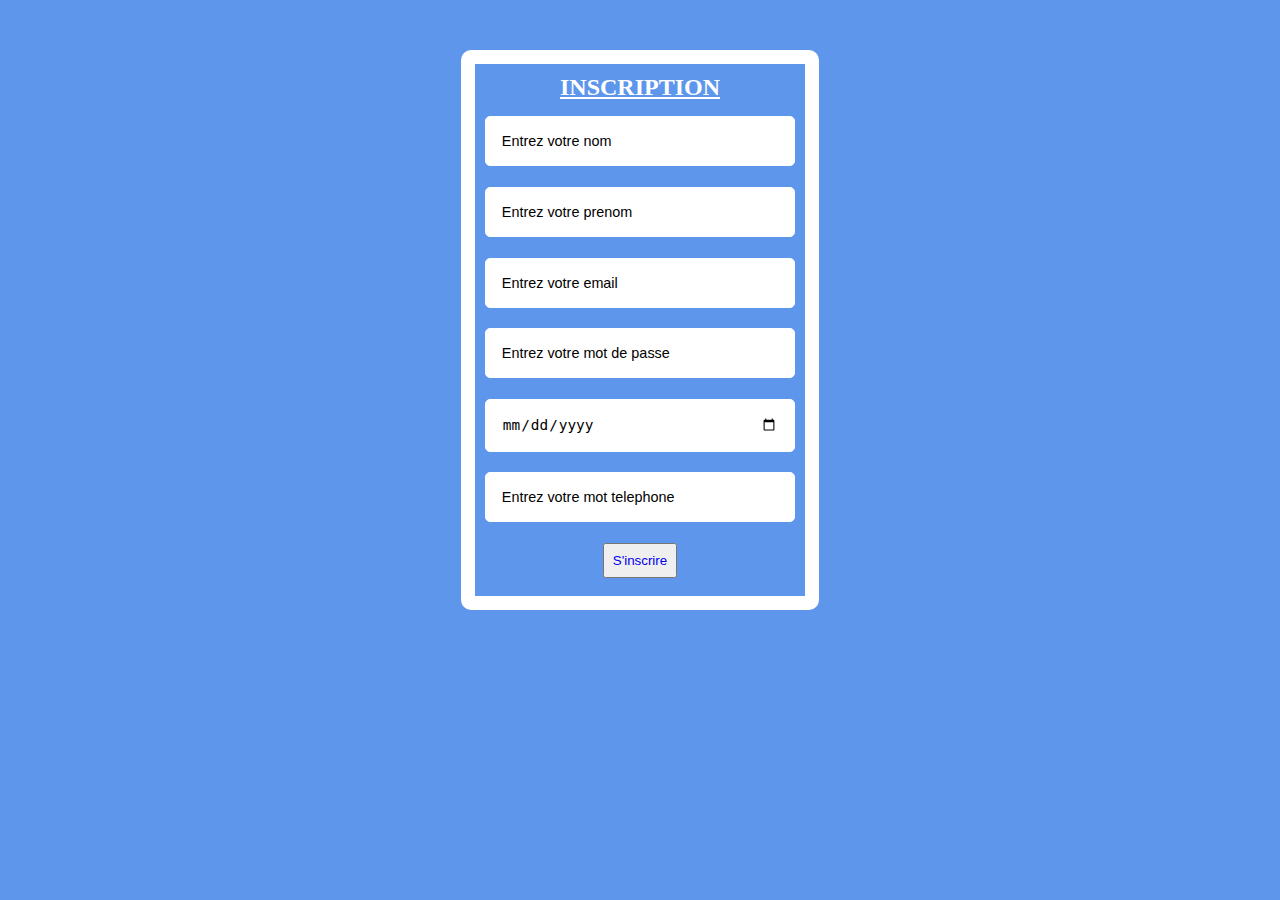
<file: user.login.html>
<!DOCTYPE html>
<html lang="en">
<head>
    <meta charset="UTF-8">
    <meta name="viewport" content="width=device-width, initial-scale=1.0">
    <link rel="stylesheet" href="assets/userStyle/style.css">
    <title>user-login</title>
</head>
<body>
    <form method="post" class="formulaire" style="height: 35rem; margin: 50px auto;">
        <h2>INSCRIPTION</h2>
        <div class="inputs">
            <input type="text" placeholder="Entrez votre nom" class="inputMinute" id="nom" required minlength="3" maxlength="10">
            <input type="text" placeholder="Entrez votre prenom" class="inputMinute" id="prenom" required pattern="" >
            <input type="email" placeholder="Entrez votre email" class="inputNombre" id="email" required pattern="" aria-errormessage="@ absent">
            <input type="password" placeholder="Entrez votre mot de passe"  id="motdepasse" class="inputMinute" required pattern="">
            <input type="date" placeholder="Entrez votre date de naissance" class="inputMinute" required pattern="">
            <input type="number" placeholder="Entrez votre mot telephone" id="telephone" class="inputMinute" maxlength="10">
        </div>
        <div class="bouton">
            <button class="btn" type="submit"><a href="user-connection.html">S'inscrire</a></button>
        </div>
    </form>
</body>
</html>
</file>
<file: assets/style.css>
*{
    margin: 0;
    padding: 0;
    box-sizing: border-box;
    font-family: sans-serif;
    text-decoration: none;
}
html{
    scroll-behavior: smooth;
}

.index-img img{
    width: 100%;
    height: 50%;
    background-position: center center;
    background-repeat: no-repeat;
}
img{
    width: 100%;
}
header{
    background-color: #4d9fec;
    height: 100px;
    display: flex;
    flex-direction: row;
    justify-content: space-around;
    align-items: center;
    position: sticky;
    top: 0;
    z-index: 100;
    transition: all 1s ease;
    position: relative;
}

header.sticky{
    position: fixed;
    box-shadow: 0 2px 4px rgba(0, 0, 0, 0.1);
    animation: fadeInDown  1s ease;
}

@keyframes fadeInDown {
    0%{
        opacity: 0;
        transform: translateY(-100%);
    }
    100%{
        opacity: 1;
        transform: translateY(0);
    }
}

header:nth-child(1){
    display: flex;
    flex-direction: row;
    justify-content: space-around;
}
nav a {
    margin-right: 2rem;
}
a{
    color: white;
    
}
.clients-side{

}
a:hover{
    font-weight: 700;
    transition: all 1s ease-in-out;
}
.btn{
    border: 1px solid rgb(255, 255, 255);
    border-radius: 1rem;
    padding: 0.8rem;
    color: white;
}
.btn:hover{
    cursor: pointer;
    background-color: rgb(182, 236, 80);
    transition: all 0.5s ease-out;
}
main h1{
    text-align: center;
    margin-top: 2rem;
    margin-bottom: 1rem;
}
main h3{
    text-align: center;
    
}
#audio{
    width: 90%;
    margin: 0 auto;
    display: flex;
    animation-duration: 3s;
    animation-name: glissement;
    animation-iteration-count: 1;
}
@keyframes glissement {
    from {
      margin-left: 100%;
      width: 200%;
    }
  
    to {
      margin-left: 0%;
      width: 90%;
    }
  }

#partenaires{
    display: flex;
    flex-direction: row;
    flex-wrap: wrap;
    justify-content: space-around;
    margin-bottom: 3rem;
    margin-top: 3rem;
    gap: 10px;
}
#services-propose{
    display: grid;
    grid-template-columns: 1fr 1fr 1fr;
    gap: 1rem;
    margin: 0 auto;
    width: 90%;
    /* transform: translateX(300px); */
    /* transition: all 0.7s ease-out;
    transition-delay: 0.8s; */
    /* animation: fadeInAnimation ease-in-out 3s;
    animation-iteration-count: 2;
    animation-fill-mode: backwards; */
    
}
.services-div{
    border-radius: 2px;
    box-shadow: 4px 3px 3px rgb(118, 118, 128);
}
.services-div:hover{
    transition: all ease-in;
    
}
.services-div:hover {
    animation-name: slidein;
    animation-duration: 6s;
}
  
 /* @keyframes slidein {
    0% {
      transform: translateX(0%);
    }
    50% {
      transform: translateY(100%); 
      transform: scaleX(-2);
    }
}  */

/* @keyframes fadeInAnimation {
    0% {
        opacity: 0;
    }
    100% {
        opacity: 1;
    }
} */


.services-title{
    text-align: center;
    font-size: 2rem;
}
.services-div img{
    transition: 5s;
    width: 100%;
    height: 12.5rem;
}

.services-div img:hover {
    transform: scaleY(1);
    /* animation-name: slidein;
    animation-duration: 6s; */
  }
.list{
    margin-right: 2px;
}
ul{
    display: block;
    margin-left: 1.5rem;
}
li::marker{
    stroke: skyblue;
    color: red;
    
}
ul li{
    list-style-type: circle;
    font-size: 1rem;
}
.icon-div{
    display: flex;
    flex-direction: row;
}
.icon{
    stroke: #4d9fec;
    height: 1.8rem;
}
.price{
    font-size: 1.5rem;
}
  
  @keyframes scale {
    0% {
      transform: translateX(0%);
    }
    100% {
      transform: translateY(100%);
    }
  }

.nom-fonction1,.nom-fonction2,.nom-fonction3{
    width: 100%;
    /* border: 1px solid black;       */
    /* border-radius: 10px;
    margin-top: -30px; */
    text-align: center;
    display: block;
    justify-content: center;
    
}
.expert-box{
    border: 2px solid red;
    border-radius: 3px;

}
.expert-box img{
    width: 100%;
}
/* responsive expert */
@media(max-width:600px){
    #audio{
        background-color: #0056b3;
        margin-top: 20px;
        display: flex;
        flex-direction: column;

    }
    #partenaires{
        display: flex;
        flex-direction: column;
    }
    #experts{
        display: flex;
        flex-direction: column;
        margin-bottom: 4rem;
    }
}

@media(max-width:600px){
    .responsive{
        display: flex;
        flex-direction: column;
        background-color: blueviolet;
        padding: 10px;
    }
}
/* #experts{
    display: flex;
    flex-direction: row;
    justify-content: space-around;
    margin-bottom: 4rem;
} */
.apropos-section{
    width: 90%;
    margin: 0 auto;
    border: 3px solid;
    margin-top: 2rem;
    padding: 2rem;
    border-radius: 2rem;
}
.apropos-text{
    font-size: 1.2rem;
    line-height: 1.3rem;
}
#partenaires, #experts{
    width: 90%;
    margin: 0 auto;
}
.partenaires-text{
    font-size: 1.1rem;
    line-height: 1.3rem;
}

/* section de temoignages */
.section-testimonals{
    padding: 8rem 0;
    width: 90%;
    margin: 0 auto;
}
.testimonals{
    display: grid;
    grid-template-columns: 1fr 1fr 1fr;
    gap: 4.8rem;
}
.testimonal-img{
    width: 6.4rem;
    border-radius: 50%;
    margin-bottom: 1.2rem;
}
.testimonal-text{
    font-size: 1.3rem;
    line-height: 1.2;
    margin-bottom: 1.3rem;
}
.testimonal-name{
    font-size: 1.5rem;
    color: #777;
}
/* nos differents partenaires */
.partenary{
    margin-bottom: 2rem;
}
.our-partenaires{
    display: grid;
    grid-template-columns: 1fr 1fr 1fr 1fr;
    gap: 2rem;;
}
.our-partenaires img{
    width: 100%;
    height: 10rem;
}

/* footer  */

/* footer{
    background-color: #4d9fec;
    margin-top: 3rem;
    height: 8rem;
    color: white;
} */
footer {
    width: 100%;
    margin: 0 auto;
    background-color: #4d9fec;
    color: #fff;
    padding: 20px;
    display: flex;
    justify-content: space-between;
    margin-top: 4rem;
    
}

/* Style des colonnes */
.footer-column {
    flex: 1;
    margin-right: 20px; /* Espacement entre les colonnes */
}

/* Style des titres de colonne */
.footer-column h2 {
    font-size: 1.4rem;
    margin-bottom: 10px;
}

/* Style du contenu de la colonne */
.footer-column p {
    font-size: 14px;
    line-height: 1.5;
}


#experts img {
    width: 100%;
}

/* formulaire de connection */
.container {
    margin-top: 20px;
    margin: 0 auto;
    background-color: #fff;
    padding: 40px;
    border-radius: 5px;
    box-shadow: 0 2px 5px rgba(0, 0, 0, 0.1);
    width: 450px;
    margin-bottom: 70px;
}
.form-group {
    margin-bottom: 15px;
  }
label {
    display: block;
    margin-bottom: 5px;
}
input[type="email"],
input[type="password"] {
    width: 100%;
    padding: 10px;
    border: 1px solid #ccc;
    border-radius: .6rem;
    height: 45px;
    font-size: 14px;
    margin-bottom: .5rem;
}
button {
    background-color: #007bff;
    color: #fff;
    padding: 10px 20px;
    border: none;
    border-radius: 3px;
    cursor: pointer;
    height: 45px;
    
    display: flex;
    justify-content: center;
    align-items: center;
}
button:hover {
    background-color: #0056b3;
}

/* page a propos  */
.about-section img{
    width: 100%;
    height: 300px;
    background-position: center center;
    background-repeat: no-repeat;
}
.about-paragraphe{
    font-size: 1.5rem;
}
.gallerie-about{
    width: 90%;
    margin: 0 auto;
}
.gallerie div{
    display: flex;
    flex-direction: row;
}
#photo{
    width: 90%;
    margin: 0 auto;
}
/* .gallery-photos{
    width: 80%;
    margin: 0 auto;
    display: grid;
    grid-column: ;
    gap: 4rem;
    grid-row: repeat(2, 1fr);
    margin-bottom: 20px;
 } */
.gallery-div{
    width: 90%;
    margin: 0 auto;
    gap: 3rem;
    display: grid;
    grid-template-columns: 1fr 1fr 1fr;
    gap: 3rem;
}
/* page contact */
.contact-section{
    
    
}
.about-class{
    width: 80%;
    margin: 0 auto;
    display: flex;
    flex-direction: row;
    gap: 2rem;
}
.about-class img{
    width: 100%
}

/* responsive */

@media scr(max-width:600px){
    #services-propose{
        background-color: yellow;
    }
}
</file>
<file: assets/userStyle/index-style.css>
*{
    margin: 0;
    padding: 0;
    box-sizing: border-box;
    text-decoration: none;
    font-family: sans-serif;
}
header{
    background-color: #4d9fec;
    height: 100px;
    display: flex;
    flex-direction: row;
    justify-content: space-around;
    align-items: center;
    position: sticky;
    top: 0;
    z-index: 100;
    transition: all 1s ease;
    position: relative;
}

header.sticky{
    position: fixed;
    box-shadow: 0 2px 4px rgba(0, 0, 0, 0.1);
    animation: fadeInDown  1s ease;
}

@keyframes fadeInDown {
    0%{
        opacity: 0;
        transform: translateY(-100%);
    }
    100%{
        opacity: 1;
        transform: translateY(0);
    }
}

header:nth-child(1){
    display: flex;
    flex-direction: row;
    justify-content: space-around;
}

a{
    color: white;
    margin-left: 5rem;
}
a:hover{
    font-weight: 700;
    transition: all 1s ease-in-out;
}
.btn{
    border: 1px solid black;
    border-radius: 1rem;
    padding: 0.8rem;
    color: white;
}
.btn:hover{
    cursor: pointer;
    background-color: rgb(49, 223, 49);
    transition: all 0.5s ease-out;
}
.user-index{
    position: relative;
}

.user-index div{
    position: absolute;
    color: white;
}
.box-text{
    display: flex;
    flex-direction: column;
    justify-content: center;
    align-items: center;
    margin-left: 20rem;
    margin-top: 20rem;
}

.btn1,.btn2{
    padding: 1rem;
    border: 1px solid beige;
    border-radius: 2px;
}
span{
    display: flex;
    flex-direction: row;
    gap: 5px;
    margin-top: 10px;

}
footer{
    display: flex;
    justify-content: space-around;
}
</file>
<file: assets/userStyle/style.css>
*{
    box-sizing: border-box;
    margin: 0;
    padding: 0;
    text-decoration: none;
}

body{
    background-color: rgb(93, 150, 235);
}

form{
    border: 14px solid rgb(255, 255, 255);
    height: 20rem;
    width: 28%;
    margin: 180px auto;
    padding: 10px;
    border-radius: 10px;
}
h2{
    color: white;
    text-decoration: underline;
    margin-bottom: 15px;
    text-align: center;
}

.inputNombre,.inputMinute{
   width: 100%;
   padding: 1rem;
   border-radius: 5px;
   border: 1px solid white;
   margin-bottom: 1.3rem;
}

input::placeholder{
    color: rgb(0, 0, 0);
}

input{
    background-color: rgb(255, 255, 255);
    font-size: 0.9rem;
}

.btn{
    padding: 0.5rem;
}
.bouton{
    display: flex;
    flex-direction: row;
    justify-content: center;
}
footer {
    width: 100%;
    margin: 0 auto;
    background-color: #4d9fec;
    color: #fff;
    padding: 20px;
    display: flex;
    justify-content: space-between;
    margin-top: 4rem;
    
}
</file>
